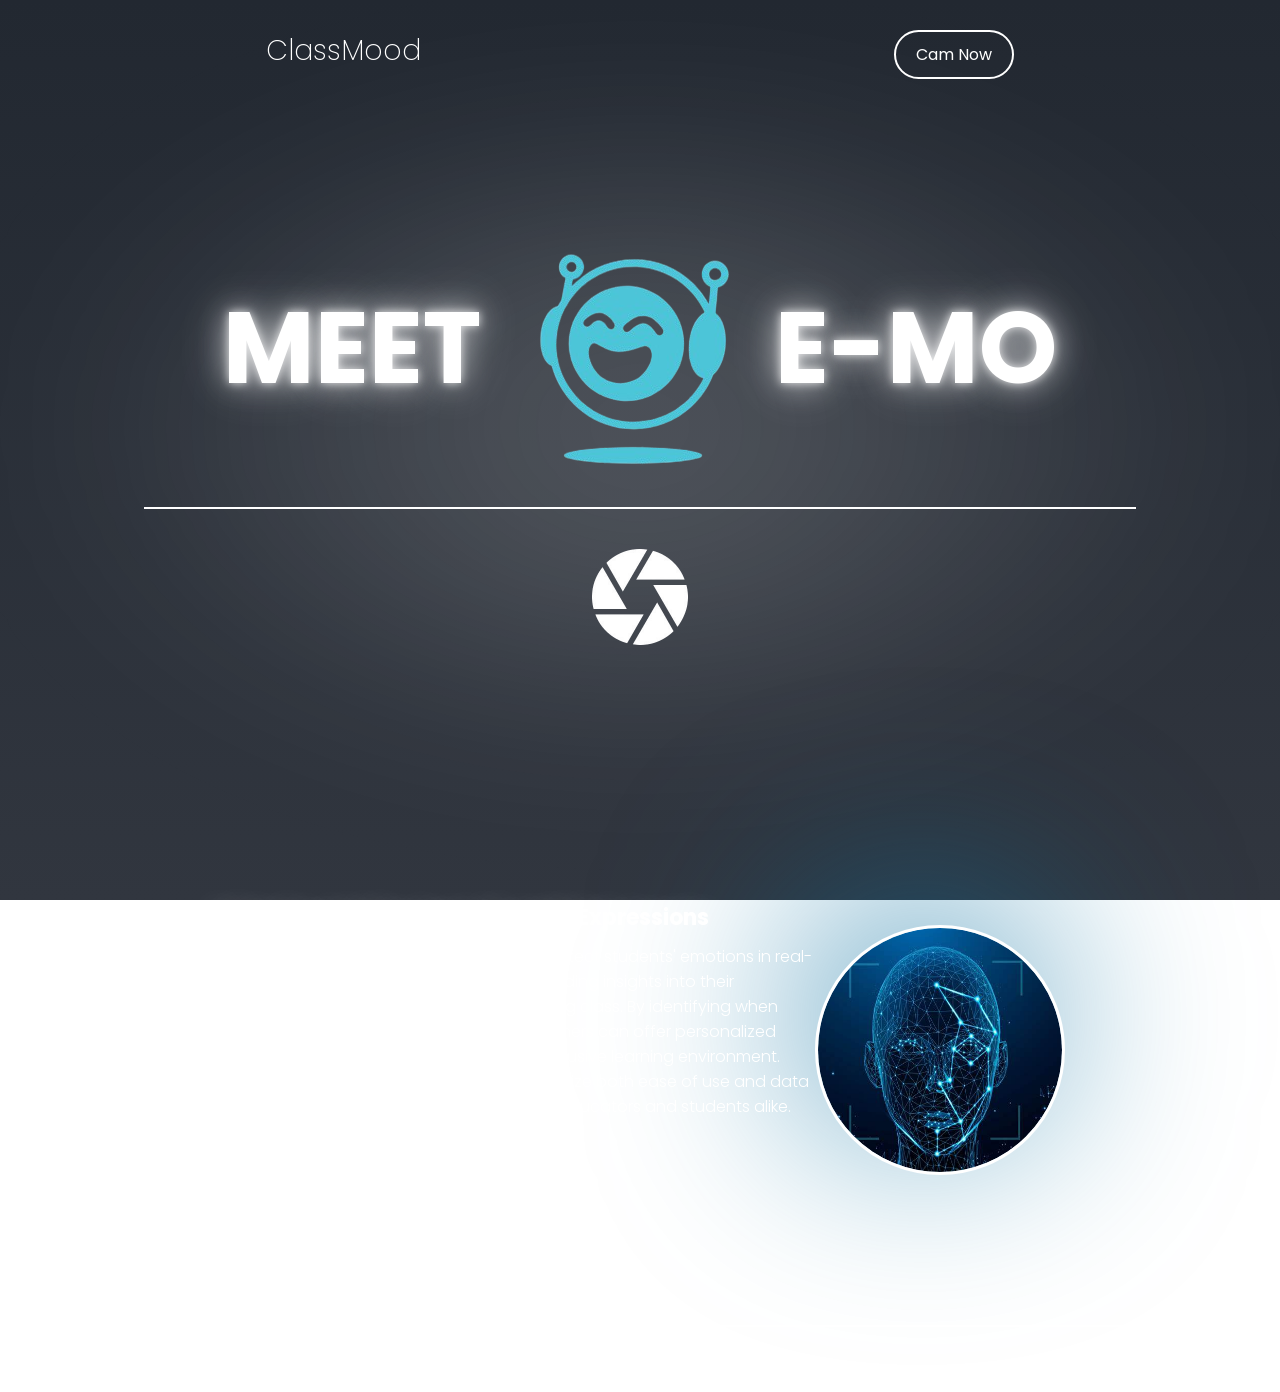
<file: templates/index.html>
<!DOCTYPE html>
<html lang="en">
<head>
    <meta charset="UTF-8">
    <meta name="viewport" content="width=device-width, initial-scale=1.0">
    <link rel="stylesheet" href="../static/css/style.css">
    <link rel="icon" href="../Assests/emo.png">
    <link rel="stylesheet" href="https://fonts.googleapis.com/css2?family=Poppins:wght@100;200;300;400;700&display=swap"/>
    <title>ClassMood</title>
</head>
<body>
    <header>
        <div class="logo">
            <a href="#">ClassMood</a>
        </div>
        <div class="cam-button">
            <a href="#" id="camNowButton">Cam Now</a>
        </div>
    </header>

    <section class="isi">
        <div class="shadow"></div>
        <div class="title">
            <h1>meet</h1>
            <img src="../static/Assests/emo.png" alt="E-MO"> 
            <h1>E-MO</h1>
        </div>
        <div class="border"></div>
        <div class="cam-img">
            <img src="../static/Assests/cam.png" alt="Cam" id="camImgButton"">
        </div>
    </section>

    <section class="about">
        <div class="content">
            <div class="text">
                <h1>Empowering Education Through Expressions</h1>
                <p>Our AI-powered platform helps educators detect students' emotions in real-time through facial expression analysis, providing insights into their understanding and engagement levels during class. By identifying when students feel confused or disengaged, teachers can offer personalized support, fostering a more interactive and inclusive learning environment. With a simple and intuitive interface, we prioritize both ease of use and data privacy, ensuring a seamless experience for educators and students alike.</p>
                <a href="#" id="tryNowButton">Try Now</a>        
            </div>
            <div class="blue-shadow"></div>
            <div class="content-img">
                <img src="../static/Assests/ai.jpeg" alt="AI">
            </div>
        </div>
     </section>

     <section class="footer">
        <div class="footer-text">
            <p>© 2023 ClassMood. All rights reserved.</p>
        </div>
     </section>

     <div class="webcam-modal" id="webcamModal">
        <div class="webcam-content">
            <button class="close-btn" id="closeBtn">Close</button>
            <div id="video-container"></div>
            <div class="emotion-display" id="emotionDisplay"></div>
        </div>
     </div>

     <script>
        // const webcamModal = document.getElementById('webcamModal');
        // const video = document.getElementById('video');
        // const emotionDisplay = document.getElementById('emotionDisplay');
        // const closeBtn = document.getElementById('closeBtn');

        // function showWebcam() {
        //     webcamModal.style.display = 'flex'; 
        //     const videoElement = document.createElement('video');
        //     videoElement.src = '/video_feed'; // Video feed from Flask
        //     videoElement.setAttribute('autoplay', '');
        //     videoElement.setAttribute('controls', '');
        //     document.querySelector('.webcam-content').insertBefore(videoElement, emotionDisplay);
        // }
        // function closeWebcam() {
        //     webcamModal.style.display = 'none'; 
        //     if (video.srcObject) {
        //         const stream = video.srcObject;
        //         const tracks = stream.getTracks();
        //         tracks.forEach(track => track.stop());
        //         video.srcObject = null;
        //     }
        //     clearInterval(captureInterval);
        //     captureInterval = null; 
        // }

        // document.getElementById('camNowButton').addEventListener('click', showWebcam);
        // document.getElementById('camImgButton').addEventListener('click', showWebcam);
        // document.getElementById('tryNowButton').addEventListener('click', showWebcam);
        // closeBtn.addEventListener('click', closeWebcam);

        const webcamModal = document.getElementById('webcamModal');
        const emotionDisplay = document.getElementById('emotionDisplay');
        const closeBtn = document.getElementById('closeBtn');

        function showWebcam() {
            webcamModal.style.display = 'flex'; 
            const videoElement = document.createElement('img');
            videoElement.src = '/video_feed'; // Video feed from Flask
            videoElement.setAttribute('autoplay', '');
            videoElement.setAttribute('controls', '');
            document.getElementById('video-container').appendChild(videoElement);
        }
        
        closeBtn.addEventListener('click', function() {
            webcamModal.style.display = 'none';
            const videoContainer = document.getElementById('video-container');
            videoContainer.innerHTML = ''; // Clear video feed
        });

        document.getElementById('camNowButton').addEventListener('click', showWebcam);
        document.getElementById('tryNowButton').addEventListener('click', showWebcam);
        
    </script>

</body>
</html>
</file>
<file: static/css/style.css>
/* *{
    margin: 0;
    padding: 0;
    box-sizing: border-box;
    font-family: 'Poppins', sans-serif;
    color: #fff;
    text-decoration: none;
}

:root{
    --dark: #222831;
    --medium: #31363F;
    --normal: #76ABAE;
    --light: #EEEEEE;
}

body{
    background: linear-gradient(180deg, var(--dark), var(--medium));
    background-attachment: fixed;
    background-repeat: no-repeat;
    background-position: center;
}

header{
    display: flex;
    justify-content: space-around;
    padding: 30px;
    text-align: center;
}

.logo{
    font-size: 28px;
    font-weight: 200;
}

.cam-button{
    border: 2px solid #fff;
    text-align: center;
    padding: 10px 20px;
    border-radius: 30px;
    transition: 0.5s ease;
    
}

.cam-button a{
    font-weight: 200
}

.cam-button:hover{
    transform: scale(0.9);
    background: var(--medium);
    cursor: pointer;
}

.isi{
    text-align: center;
    padding: 100px 20px;
    position: relative;
    display: flex;
    flex-direction: column;
    align-items: center;
    justify-content: center;
    cursor: pointer;
}

.title{
    display: flex;
    justify-content: center;
    align-items: center;
    gap: 10px;
    text-transform: uppercase;
}

.title h1{
    font-size: 100px;
    font-weight: 700;
    text-shadow: 0 0 10px rgba(255, 255, 255, 0.8), 0 0 30px rgba(255, 255, 255, 0.6), 0 0 50px rgba(255, 255, 255, 0.4);
}

.title img{
    height: 278px;
    width: 274px;
}

.border{
    border-top: 2px solid #fff;
    width: 80%;
    margin: 20px 0;
}

.shadow{
    position: absolute;
    top: 50%;
    left: 50%;
    transform: translate(-50%, -50%);
    width: 90%;
    height: 500px;
    border-radius: 50%;
    background: radial-gradient(circle, rgba(255, 255, 255, 0.2), rgba(255, 255, 255, 0));
    filter: blur(100px);
    z-index: -10;
}

.cam-img{
    margin-top: 29px;
    width: 96px;
    height: 96px;
}

.cam-img img{
    width: 100%;
    height: 100%;
}

.about{
    padding: 50px 20px;
    position: relative;
    display: flex;
    flex-wrap: wrap;
    justify-content: center;
    margin: 100px 0;
}

.content{
    display: flex;
    flex-wrap: wrap;
    align-items: center;
    justify-content: center;
}

.text{
    display: flex;
    flex-direction: column;
    gap: 10px;
    max-width: 600px;
}

.text h1{
    font-size: 22px;
    font-weight: 700;
    text-shadow: 0 0 10px rgba(255, 255, 255, 0.5), 0 0 30px rgba(255, 255, 255, 0.4), 0 0 50px rgba(255, 255, 255, 0.2);
}

.text p{
    font-size: 16px;
    font-weight: 300;
    text-shadow: 0 0 10px rgba(255, 255, 255, 0.1), 0 0 30px rgba(255, 255, 255, 0.1), 0 0 50px rgba(255, 255, 255, 0.1);
}

.text a{
    margin-top: 10px;
    border: 2px solid #fff;
    text-align: center;
    height: 30px;
    width: 100px;
    font-weight: 200;
    border-radius: 30px;
    transition: 0.5s ease;
}

.text a:hover{
    transform: scale(0.9);
    background: var(--medium);
    cursor: pointer;
}

.content-img{
    margin-left: 20px;
    width: 250px;
    height: 250px;
    border-radius: 95px;
    border: 3px solid #fff;
    overflow: hidden;
}

.content-img img{
    width: 100%;
    height: 100%;
    border-radius: 95px;
}

.blue-shadow{
    position: absolute;
    top: 45%;
    left: 72.5%;
    transform: translate(-50%, -50%);
    width: 284px;
    height: 275px;
    border-radius: 95px;
    background: radial-gradient(circle, rgba(3, 108, 157, 0.955), rgba(12, 70, 151, 0));
    filter: blur(100px);
    z-index: -10;
}   

.footer{
    padding: 20px 270px;
    border-top: 2px solid #fff;
    text-align: center;
}

.webcam-modal {
    display: none;
    position: fixed;
    top: 0;
    left: 0;
    width: 100%;
    height: 100%;
    background: rgba(0, 0, 0, 0.8);
    z-index: 1000; 
    justify-content: center;
    align-items: center;
}

.webcam-content {
    background-color: #222831;
    width: 90%;
    max-width: 700px;
    height: 550px;
    padding: 20px;
    border-radius: 10px;
    text-align: center;
    position: relative;
}

.webcam-content video {
    width: 100%;
    max-width: 640px;
    border: 2px solid #fff;
    border-radius: 10px;
}

.close-btn {
    position: absolute;
    top: 10px;
    right: 10px;
    background: red;
    color: #fff;
    border: none;
    padding: 5px 10px;
    cursor: pointer;
    border-radius: 5px;
}

.emotion-display {
    font-size: 24px;
    font-weight: bold;
    color: #fff;
    position: relative;
    bottom: 120px;
}

.cam-button, .cam-img img, .about a {
    cursor: pointer;
}

@media (max-width: 768px) {
    .header, .cam-button {
        flex-direction: column;
        align-items: center;
    }

    .title h1 {
        font-size: 50px;
    }

    .title img {
        height: 120px;
        width: 120px;
    }

    .about {
        flex-direction: column;
        margin: 50px 0;
    }

    .text {
        width: 100%;
        max-width: none;
        text-align: center;
    }

    .content-img {
        margin: 20px 0;
        width: 200px;
        height: 200px;
    }

    .footer {
        padding: 10px;
    }
}

@media (max-width: 480px) {
    .title h1 {
        font-size: 40px;
    }

    .title img {
        height: 80px;
        width: 80px;
    }

    .cam-button {
        width: auto;
        padding: 5px 10px;
    }

    .content-img {
        width: 150px;
        height: 150px;
    }

    .webcam-content {
        width: 90%;
        height: auto;
    }
} */

* {
    margin: 0;
    padding: 0;
    box-sizing: border-box;
    font-family: 'Poppins', sans-serif;
    color: #fff;
    text-decoration: none;
}

:root {
    --dark: #222831;
    --medium: #31363F;
    --normal: #76ABAE;
    --light: #EEEEEE;
}

body {
    background: linear-gradient(180deg, var(--dark), var(--medium));
    background-attachment: fixed;
    background-repeat: no-repeat;
    background-position: center;
}

header {
    display: flex;
    justify-content: space-around;
    padding: 30px;
    text-align: center;
}

.logo {
    font-size: 28px;
    font-weight: 200;
}

.cam-button {
    border: 2px solid #fff;
    text-align: center;
    padding: 10px 20px;
    border-radius: 30px;
    transition: 0.5s ease;
}

.cam-button:hover {
    transform: scale(0.9);
    background: var(--medium);
    cursor: pointer;
}

.isi {
    text-align: center;
    padding: 100px 20px;
    position: relative;
    display: flex;
    flex-direction: column;
    align-items: center;
    justify-content: center;
}

.title {
    display: flex;
    justify-content: center;
    align-items: center;
    gap: 10px;
    text-transform: uppercase;
}

.title h1 {
    font-size: 100px;
    font-weight: 700;
    text-shadow: 0 0 10px rgba(255, 255, 255, 0.8), 0 0 30px rgba(255, 255, 255, 0.6), 0 0 50px rgba(255, 255, 255, 0.4);
}

.title img {
    height: 278px;
    width: 274px;
}

.border {
    border-top: 2px solid #fff;
    width: 80%;
    margin: 20px 0;
}

.shadow {
    position: absolute;
    top: 50%;
    left: 50%;
    transform: translate(-50%, -50%);
    width: 90%;
    height: 500px;
    border-radius: 50%;
    background: radial-gradient(circle, rgba(255, 255, 255, 0.2), rgba(255, 255, 255, 0));
    filter: blur(100px);
    z-index: -10;
}

.cam-img {
    margin-top: 20px;
    width: 96px;
    height: 96px;
}

.cam-img img {
    width: 100%;
    height: 100%;
}

.about {
    padding: 50px 20px;
    position: relative;
    display: flex;
    flex-wrap: wrap;
    justify-content: center;
    margin: 100px 0;
}

.content {
    display: flex;
    flex-wrap: wrap;
    align-items: center;
    justify-content: center;
}

.text {
    display: flex;
    flex-direction: column;
    gap: 10px;
    max-width: 600px;
}

.text h1 {
    font-size: 22px;
    font-weight: 700;
    text-shadow: 0 0 10px rgba(255, 255, 255, 0.5), 0 0 30px rgba(255, 255, 255, 0.4), 0 0 50px rgba(255, 255, 255, 0.2);
}

.text p {
    font-size: 16px;
    font-weight: 300;
    text-shadow: 0 0 10px rgba(255, 255, 255, 0.1), 0 0 30px rgba(255, 255, 255, 0.1), 0 0 50px rgba(255, 255, 255, 0.1);
}

.text a {
    margin-top: 10px;
    border: 2px solid #fff;
    text-align: center;
    padding: 0 15px;
    font-weight: 200;
    height: 30px;
    width: 100px;
    border-radius: 30px;
    transition: 0.5s ease;
}

.text a:hover {
    transform: scale(0.9);
    background: var(--medium);
    cursor: pointer;
}

.content-img {
    margin-top: 30px;
    width: 250px;
    height: 250px;
    border-radius: 50%;
    border: 3px solid #fff;
    overflow: hidden;
}

.content-img img {
    width: 100%;
    height: 100%;
    border-radius: 50%;
}

.footer {
    padding: 20px;
    border-top: 2px solid #fff;
    text-align: center;
}

.webcam-modal {
    display: none;
    position: fixed;
    top: 0;
    left: 0;
    width: 100%;
    height: 100%;
    background: rgba(0, 0, 0, 0.8);
    z-index: 1000; 
    justify-content: center;
    align-items: center;
}

.webcam-content {
    background-color: #222831;
    width: 90%;
    max-width: 700px;
    height: 550px;
    padding: 20px;
    border-radius: 10px;
    text-align: center;
    position: relative;
}

.webcam-content video {
    width: 100%;
    max-width: 640px;
    border: 2px solid #fff;
    border-radius: 10px;
}

.close-btn {
    position: absolute;
    top: 10px;
    right: 10px;
    background: red;
    color: #fff;
    border: none;
    padding: 5px 10px;
    cursor: pointer;
    border-radius: 5px;
}

.emotion-display {
    font-size: 24px;
    font-weight: bold;
    color: #fff;
    position: relative;
    bottom: 155px;
}

.blue-shadow{
    position: absolute;
    top: 45%;
    left: 72%;
    transform: translate(-50%, -50%);
    width: 284px;
    height: 275px;
    border-radius: 95px;
    background: radial-gradient(circle, rgba(3, 108, 157, 0.955), rgba(12, 70, 151, 0));
    filter: blur(100px);
    z-index: -10;
}   

@media (max-width: 768px) {
    .header, .cam-button {
        flex-direction: column;
        align-items: center;
    }

    .title h1 {
        font-size: 70px;
    }

    .title img {
        height: 120px;
        width: 120px;
    }

    .about {
        flex-direction: column-reverse;
        margin: 50px 0;
    }
    .content {
        flex-direction: column-reverse;
    }

    .text {
        width: 100%;
        max-width: none;
        text-align: center;
    }
    .text a{
        width: 100%;
        height: 100%;
    }

    .content-img {
        margin: 20px 0;
        width: 200px;
        height: 200px;
    }

    .footer {
        padding: 10px;
    }
}

@media (max-width: 480px) {
    .title h1 {
        font-size: 40px;
    }

    .title img {
        height: 80px;
        width: 80px;
    }

    .cam-button {
        width: auto;
        padding: 5px 10px;
    }

    .content-img {
        width: 150px;
        height: 150px;
    }

    .webcam-content {
        width: 90%;
        height: auto;
    }
}
</file>
